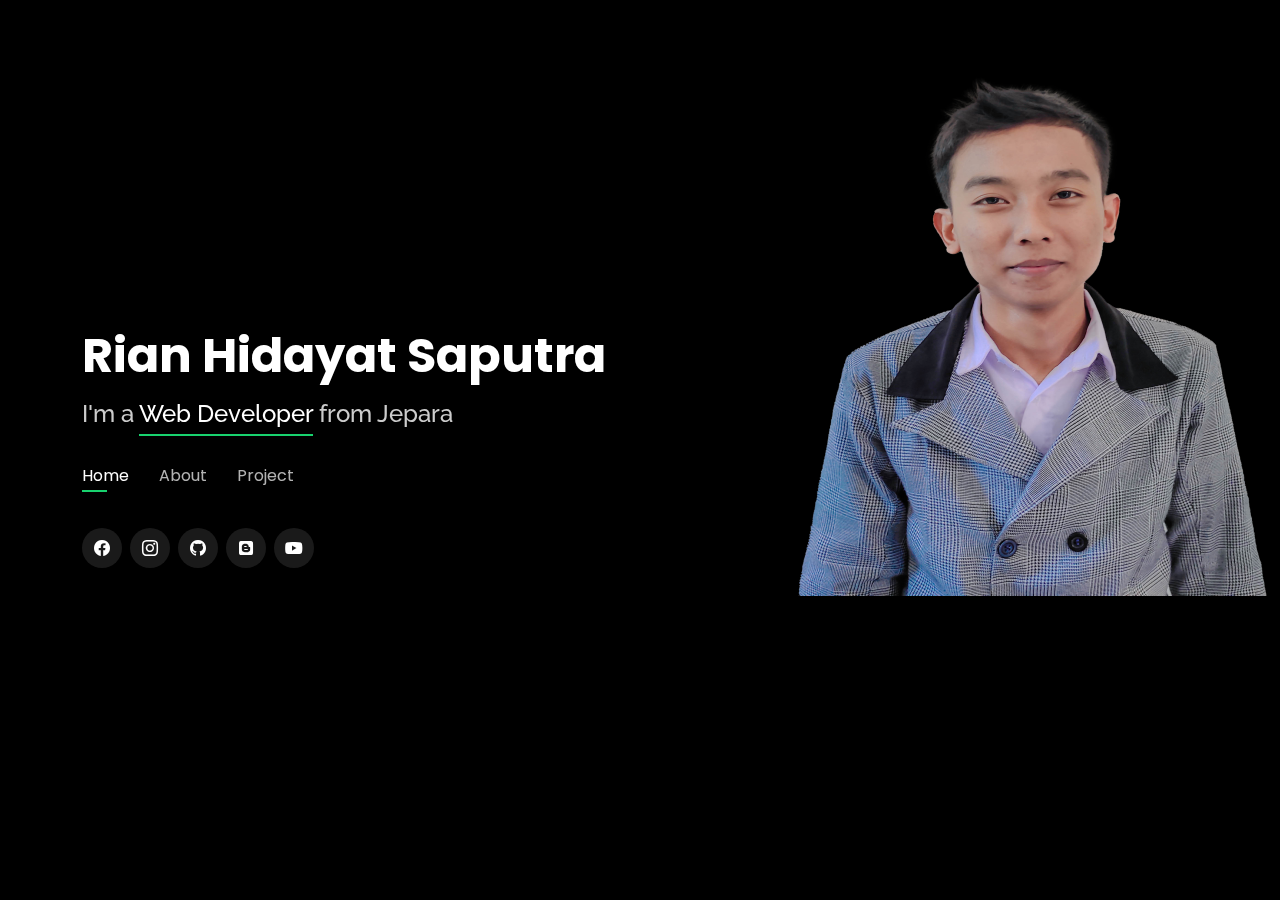
<file: index.html>
<!DOCTYPE html>
<html lang="en">

<head>
  <meta charset="utf-8">
  <meta content="width=device-width, initial-scale=1.0" name="viewport">

  <title>My Portfolio</title>
  <meta content="" name="description">
  <meta content="" name="keywords">

  <!-- Favicons -->
  <link href="assets/img/favicon.png" rel="icon">
  <link href="assets/img/apple-touch-icon.png" rel="apple-touch-icon">

  <!-- Google Fonts -->
  <link href="https://fonts.googleapis.com/css?family=Open+Sans:300,300i,400,400i,600,600i,700,700i|Raleway:300,300i,400,400i,500,500i,600,600i,700,700i|Poppins:300,300i,400,400i,500,500i,600,600i,700,700i" rel="stylesheet">

  

  <!-- Vendor CSS Files -->
  <link href="assets/vendor/bootstrap/css/bootstrap.min.css" rel="stylesheet">
  <link href="assets/vendor/bootstrap-icons/bootstrap-icons.css" rel="stylesheet">
  <link href="assets/vendor/fontawesome/css/all.css" rel="stylesheet">
  <link href="assets/vendor/boxicons/css/boxicons.min.css" rel="stylesheet">
  <link href="assets/vendor/glightbox/css/glightbox.min.css" rel="stylesheet">
  <link href="assets/vendor/remixicon/remixicon.css" rel="stylesheet">
  <link href="assets/vendor/swiper/swiper-bundle.min.css" rel="stylesheet">

  <!-- Template Main CSS File -->
  <link href="assets/css/style.css" rel="stylesheet">

  <!-- =======================================================
  * Template Name: Personal - v4.7.0
  * Template URL: https://bootstrapmade.com/personal-free-resume-bootstrap-template/
  * Author: BootstrapMade.com
  * License: https://bootstrapmade.com/license/
  ======================================================== -->
</head>

<body>

  <!-- ======= Header ======= -->
  <header id="header">
    <div class="container">
      
        <h1><a href="index.html">Rian Hidayat Saputra</a></h1>
        <!-- Uncomment below if you prefer to use an image logo -->
        <!-- <a href="index.html" class="mr-auto"><img src="assets/img/logo.png" alt="rian" class="img-fluid"></a> -->
        <h2>I'm a <span>Web Developer</span> from Jepara</h2>
  
        <nav id="navbar" class="navbar">
          <ul>
            <li><a class="nav-link active" href="#header">Home</a></li>
            <li><a class="nav-link" href="#about">About</a></li>
            <li><a class="nav-link" href="portfolio-details.html">Project</a></li>
            <!-- <li><a class="nav-link" href="#services">Services</a></li>
            <li><a class="nav-link" href="#portfolio">Portfolio</a></li> -->
            <!-- <li><a class="nav-link" href="#contact">Contact</a></li> -->
          </ul>
          <i class="bi bi-list mobile-nav-toggle"></i>
        </nav><!-- .navbar -->
  
        <div class="social-links">
          <a href="https://web.facebook.com/kjie.rian" class="facebook"><i class="bi bi-facebook"></i></a>
          <a href="https://www.instagram.com/jendraltengue/" class="instagram"><i class="bi bi-instagram"></i></a>
          <a href="https://github.com/RianHidayatSaputra/" class="github"><i class="bi bi-github"></i></a>
          <a href="https://cintatentangislam.blogspot.com/" class="blog"><i class="fa-brands fa-blogger"></i></a>
          <a href="https://www.youtube.com/channel/UCW2GZzA5-RWEfnoBkl85Hmg" class="blog"><i class="fa-brands fa-youtube"></i></a>
        </div>

    </div>
  </header><!-- End Header -->

  <!-- ======= About Section ======= -->
  <section id="about" class="about">

    <!-- ======= About Me ======= -->
    <div class="about-me container">

      <div class="section-title">
        <h2>About</h2>
        <p>Learn more about me</p>
      </div>

      <div class="row">
        <div class="col-lg-4" data-aos="fade-right">
          <img src="new.jpeg" class="img-fluid" alt="rian">
        </div>
        <div class="col-lg-8 pt-4 pt-lg-0 content" data-aos="fade-left">
          <h3>Web Developer</h3>
          <p class="fst-italic">
            web developer is my favorite job and hobby.
          </p>
          <div class="row">
            <div class="col-lg-6">
              <ul>
                <li><i class="bi bi-chevron-right"></i> <strong>Birthday:</strong> <span>2 December 2004</span></li>
                <li><i class="bi bi-chevron-right"></i> <strong>Phone:</strong> <span>+62 812-3748-2375</span></li>
                <li><i class="bi bi-chevron-right"></i> <strong>City:</strong> <span>Jepara, Jawa Tengah, Indonesia</span></li>
              </ul>
            </div>
            <div class="col-lg-6">
              <ul>
                <li><i class="bi bi-chevron-right"></i> <strong>Age:</strong> <span>17</span></li>
                <li><i class="bi bi-chevron-right"></i> <strong>Email:</strong> <span>jendraltengue123@gmail.com</span></li>
              </ul>
            </div>
          </div>
          <p>
            In this field, I learned how important logic is, because web developers don't just talk about being smart, but also prioritize the logic of how a system or application will run in the future.
          </p>
        </div>
      </div>

    </div><!-- End About Me -->

    
  <!-- ======= Contact Section ======= -->
  <!-- <section id="contact" class="contact">
    <div class="container">

      <div class="section-title">
        <h2>Contact</h2>
        <p>Contact Me</p>
      </div>

      <div class="row mt-2">

        <div class="col-md-6 d-flex align-items-stretch">
          <div class="info-box">
            <i class="bx bx-map"></i>
            <h3>My Address</h3>
            <p>Tulakan RT 06/RW 07, Donorojo, Jepara</p>
          </div>
        </div>

        <div class="col-md-6 mt-4 mt-md-0 d-flex align-items-stretch">
          <div class="info-box">
            <i class="bx bx-share-alt"></i>
            <h3>Social Profiles</h3>
            <div class="social-links">
              <a href="https://web.facebook.com/kjie.rian" class="facebook"><i class="bi bi-facebook"></i></a>
              <a href="https://www.instagram.com/jendraltengue/" class="instagram"><i class="bi bi-instagram"></i></a>
              <a href="https://github.com/RianHidayatSaputra/" class="github"><i class="bi bi-github"></i></a>
              <a href="https://cintatentangislam.blogspot.com/" class="blog"><i class="fa-brands fa-blogger"></i></a>
            </div>
          </div>
        </div>

        <div class="col-md-6 mt-4 d-flex align-items-stretch">
          <div class="info-box">
            <i class="bx bx-envelope"></i>
            <h3>Email Me</h3>
            <p>jendraltengue123@gmail.com</p>
          </div>
        </div>
        <div class="col-md-6 mt-4 d-flex align-items-stretch">
          <div class="info-box">
            <i class="bx bx-phone-call"></i>
            <h3>Call Me</h3>
            <p>+62 821-3456-9187</p>
          </div>
        </div>
      </div>
      <form action="#" method="post" role="form" class="php-email-form mt-4">
        <div class="row">
          <div class="col-md-6 form-group">
            <input type="text" name="name" class="form-control" id="name" placeholder="Your Name" required>
          </div>
          <div class="col-md-6 form-group mt-3 mt-md-0">
            <input type="email" class="form-control" name="email" id="email" placeholder="Your Email" required>
          </div>
        </div>
        <div class="form-group mt-3">
          <input type="text" class="form-control" name="school" id="school" placeholder="School" required>
        </div>
        <div class="form-group mt-3">
          <textarea class="form-control" name="message" rows="5" placeholder="Message" required></textarea>
        </div>
        <div class="my-3">
          <div class="loading">Loading</div>
          <div class="error-message"></div>
          <div class="sent-message">Your message has been sent. Thank you!</div>
        </div>
        <div class="text-center"><button type="submit" name="submit">Send Message <i class="fa fa-arrow-right"></i></button></div>
      </form>

    </div>
  </section>End Contact Section -->

  <!-- Vendor JS Files -->
  <script src="assets/vendor/purecounter/purecounter.js"></script>
  <script src="assets/vendor/bootstrap/js/bootstrap.bundle.min.js"></script>
  <script src="assets/vendor/glightbox/js/glightbox.min.js"></script>
  <script src="assets/vendor/isotope-layout/isotope.pkgd.min.js"></script>
  <script src="assets/vendor/swiper/swiper-bundle.min.js"></script>
  <script src="assets/vendor/waypoints/noframework.waypoints.js"></script>
  <script src="assets/vendor/php-email-form/validate.js"></script>

  <!-- Template Main JS File -->
  <script src="assets/js/main.js"></script>
  <script src="https://code.jquery.com/jquery-3.6.0.js" integrity="sha256-H+K7U5CnXl1h5ywQfKtSj8PCmoN9aaq30gDh27Xc0jk=" crossorigin="anonymous"></script>

</body>

</html>
</file>
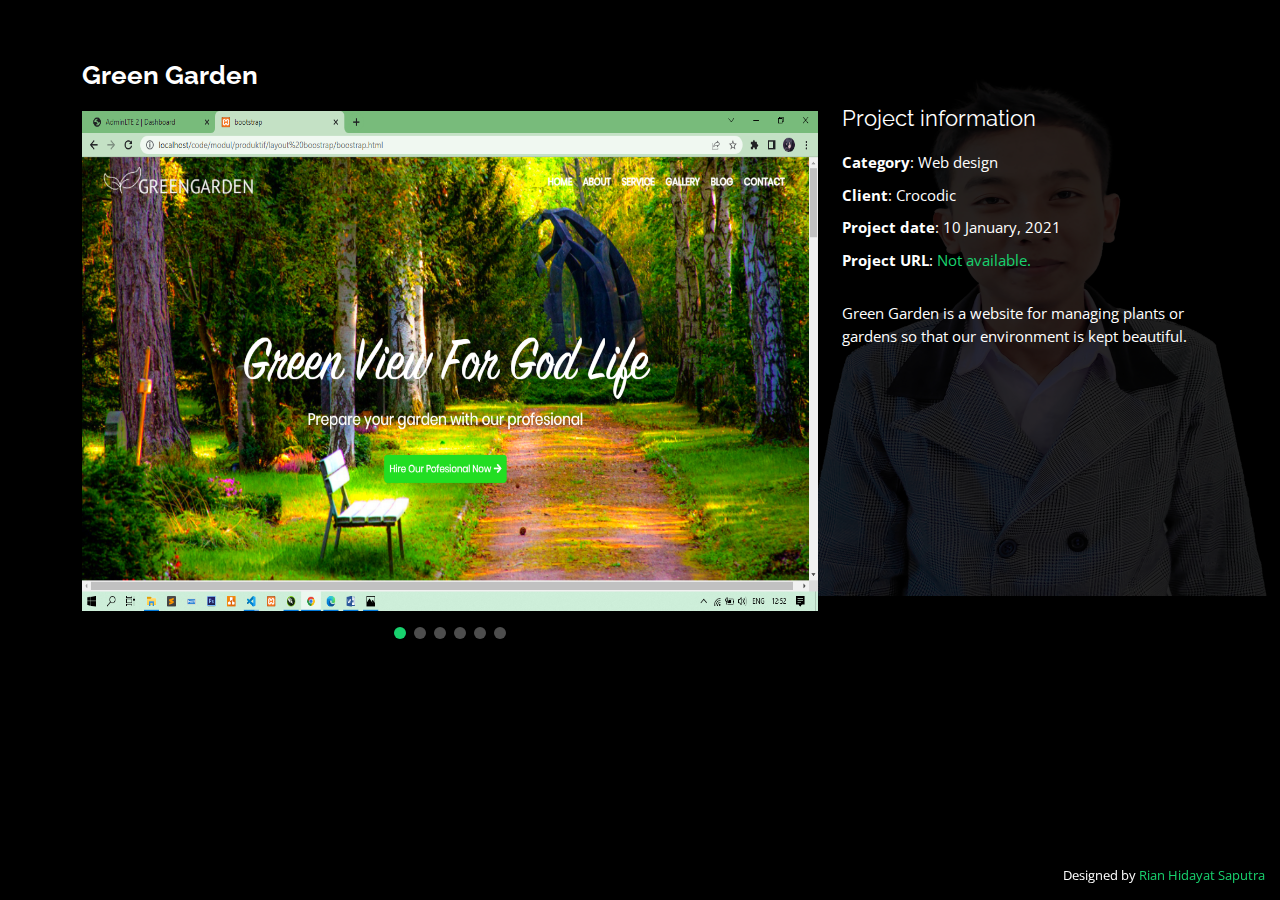
<file: portfolio-details.html>
<!DOCTYPE html>
<html lang="en">

<head>
  <meta charset="utf-8">
  <meta content="width=device-width, initial-scale=1.0" name="viewport">

  <title>My Portfolio</title>
  <meta content="" name="description">
  <meta content="" name="keywords">

  <!-- Favicons -->
  <link href="assets/img/favicon.png" rel="icon">
  <link href="assets/img/apple-touch-icon.png" rel="apple-touch-icon">

  <!-- Google Fonts -->
  <link href="https://fonts.googleapis.com/css?family=Open+Sans:300,300i,400,400i,600,600i,700,700i|Raleway:300,300i,400,400i,500,500i,600,600i,700,700i|Poppins:300,300i,400,400i,500,500i,600,600i,700,700i" rel="stylesheet">

  <!-- Vendor CSS Files -->
  <link href="assets/vendor/bootstrap/css/bootstrap.min.css" rel="stylesheet">
  <link href="assets/vendor/bootstrap-icons/bootstrap-icons.css" rel="stylesheet">
  <link href="assets/vendor/boxicons/css/boxicons.min.css" rel="stylesheet">
  <link href="assets/vendor/glightbox/css/glightbox.min.css" rel="stylesheet">
  <link href="assets/vendor/remixicon/remixicon.css" rel="stylesheet">
  <link href="assets/vendor/swiper/swiper-bundle.min.css" rel="stylesheet">

  <!-- Template Main CSS File -->
  <link href="assets/css/style.css" rel="stylesheet">

  <!-- =======================================================
  * Template Name: Personal - v4.7.0
  * Template URL: https://bootstrapmade.com/personal-free-resume-bootstrap-template/
  * Author: BootstrapMade.com
  * License: https://bootstrapmade.com/license/
  ======================================================== -->
</head>

<body>

  <main id="main">

    <!-- ======= Portfolio Details ======= -->
    <div id="portfolio-details" class="portfolio-details">
      <div class="container">

        <div class="row">

          <div class="col-lg-8">
            <h2 class="portfolio-title">Green Garden</h2>

            <div class="portfolio-details-slider swiper">
              <div class="swiper-wrapper align-items-center">

                <div class="swiper-slide">
                  <img src="gg1.png" alt="rian" class="img-fluid">
                </div>

                <div class="swiper-slide">
                  <img src="gg2.png" alt="rian" class="img-fluid">
                </div>

                <div class="swiper-slide">
                  <img src="gg3.png" alt="rian" class="img-fluid">
                </div>

                <div class="swiper-slide">
                  <img src="gg4.png" alt="rian" class="img-fluid">
                </div>

                <div class="swiper-slide">
                  <img src="gg5.png" alt="rian" class="img-fluid">
                </div>

                <div class="swiper-slide">
                  <img src="gg6.png" alt="rian" class="img-fluid">
                </div>

              </div>
              <div class="swiper-pagination"></div>
            </div>

          </div>

          <div class="col-lg-4 portfolio-info">
            <h3>Project information</h3>
            <ul>
              <li><strong>Category</strong>: Web design</li>
              <li><strong>Client</strong>: Crocodic</li>
              <li><strong>Project date</strong>: 10 January, 2021</li>
              <li><strong>Project URL</strong>: <a href="#">Not available.</a></li>
            </ul>

            <p>
              Green Garden is a website for managing plants or gardens so that our environment is kept beautiful.
            </p>
          </div>

        </div>

      </div>
    </div><!-- End Portfolio Details -->

  </main><!-- End #main -->

  <div class="credits">
    <!-- All the links in the footer should remain intact. -->
    <!-- You can delete the links only if you purchased the pro version. -->
    <!-- Licensing information: https://bootstrapmade.com/license/ -->
    <!-- Purchase the pro version with working PHP/AJAX contact form: https://bootstrapmade.com/personal-free-resume-bootstrap-template/ -->
    Designed by <a href="index.html">Rian Hidayat Saputra</a>
  </div>

  <!-- Vendor JS Files -->
  <script src="assets/vendor/purecounter/purecounter.js"></script>
  <script src="assets/vendor/bootstrap/js/bootstrap.bundle.min.js"></script>
  <script src="assets/vendor/glightbox/js/glightbox.min.js"></script>
  <script src="assets/vendor/isotope-layout/isotope.pkgd.min.js"></script>
  <script src="assets/vendor/swiper/swiper-bundle.min.js"></script>
  <script src="assets/vendor/waypoints/noframework.waypoints.js"></script>
  <script src="assets/vendor/php-email-form/validate.js"></script>

  <!-- Template Main JS File -->
  <script src="assets/js/main.js"></script>

</body>

</html>
</file>
<file: assets/css/style.css>
/**
* Template Name: Personal - v4.7.0
* Template URL: https://bootstrapmade.com/personal-free-resume-bootstrap-template/
* Author: BootstrapMade.com
* License: https://bootstrapmade.com/license/
*/

/*--------------------------------------------------------------
# General
--------------------------------------------------------------*/

body {
  font-family: "Open Sans", sans-serif;
  background-color: #040404;
  color: #fff;
  position: relative;
  background: transparent;
}
body::before {
  content: "";
  position: fixed;
  background: #040404 url("../img/bg6.png") top right no-repeat;
  left: 0;
  right: 0;
  top: 0;
  height: 100vh;
  z-index: -1;
}
@media (min-width: 1024px) {
  body::before {
    background-attachment: fixed;
  }
}

main .portfolio-details .container .row .col-lg-8 .portfolio-details-slider .swiper-wrapper .swiper-slide img {
  height: 500px;
}

a {
  color: #18d26e;
  text-decoration: none;
}

a:hover {
  color: #35e888;
  text-decoration: none;
}

h1, h2, h3, h4, h5, h6 {
  font-family: "Raleway", sans-serif;
}

/*--------------------------------------------------------------
# Header
--------------------------------------------------------------*/
#header {
  transition: ease-in-out 0.3s;
  position: relative;
  height: 100vh;
  display: flex;
  align-items: center;
  z-index: 997;
  overflow-y: auto;
}
#header * {
  transition: ease-in-out 0.3s;
}
#header h1 {
  font-size: 48px;
  margin: 0;
  padding: 0;
  line-height: 1;
  font-weight: 700;
  font-family: "Poppins", sans-serif;
}
#header h1 a, #header h1 a:hover {
  color: #fff;
  line-height: 1;
  display: inline-block;
}
#header h2 {
  font-size: 24px;
  margin-top: 20px;
  color: rgba(255, 255, 255, 0.8);
}
#header h2 span {
  color: #fff;
  border-bottom: 2px solid #18d26e;
  padding-bottom: 6px;
}
#header img {
  padding: 0;
  margin: 0;
}
#header .social-links {
  margin-top: 40px;
  display: flex;
}
#header .social-links a {
  font-size: 16px;
  display: flex;
  justify-content: center;
  align-items: center;
  background: rgba(255, 255, 255, 0.1);
  color: #fff;
  line-height: 1;
  margin-right: 8px;
  border-radius: 50%;
  width: 40px;
  height: 40px;
}
#header .social-links a:hover {
  background: #18d26e;
}
@media (max-width: 992px) {
  #header h1 {
    font-size: 36px;
  }
  #header h2 {
    font-size: 20px;
    line-height: 30px;
  }
  #header .social-links {
    margin-top: 15px;
  }
  #header .container {
    display: flex;
    flex-direction: column;
    align-items: center;
  }
}

/* Header Top */
#header.header-top {
  height: 80px;
  position: fixed;
  left: 0;
  top: 0;
  right: 0;
  background: rgba(0, 0, 0, 0.9);
}
#header.header-top .social-links, #header.header-top h2 {
  display: none;
}
#header.header-top h1 {
  margin-right: auto;
  font-size: 36px;
}
#header.header-top .container {
  display: flex;
  align-items: center;
}
#header.header-top .navbar {
  margin: 0;
}
@media (max-width: 768px) {
  #header.header-top {
    height: 60px;
  }
  #header.header-top h1 {
    font-size: 26px;
  }
}

/*--------------------------------------------------------------
# Navigation Menu
--------------------------------------------------------------*/
/**
* Desktop Navigation 
*/
.navbar {
  padding: 0;
  margin-top: 35px;
}
.navbar ul {
  margin: 0;
  padding: 0;
  display: flex;
  list-style: none;
  align-items: center;
}
.navbar li {
  position: relative;
}
.navbar li + li {
  margin-left: 30px;
}
.navbar a, .navbar a:focus {
  display: flex;
  align-items: center;
  justify-content: space-between;
  padding: 0;
  font-family: "Poppins", sans-serif;
  font-size: 16px;
  font-weight: 400;
  color: rgba(255, 255, 255, 0.7);
  white-space: nowrap;
  transition: 0.3s;
}
.navbar a i, .navbar a:focus i {
  font-size: 12px;
  line-height: 0;
  margin-left: 5px;
}
.navbar a:before {
  content: "";
  position: absolute;
  width: 0;
  height: 2px;
  bottom: -4px;
  left: 0;
  background-color: #18d26e;
  visibility: hidden;
  width: 0px;
  transition: all 0.3s ease-in-out 0s;
}
.navbar a:hover:before, .navbar li:hover > a:before, .navbar .active:before {
  visibility: visible;
  width: 25px;
}
.navbar a:hover, .navbar .active, .navbar .active:focus, .navbar li:hover > a {
  color: #fff;
}

/**
* Mobile Navigation 
*/
.mobile-nav-toggle {
  color: #fff;
  font-size: 28px;
  cursor: pointer;
  display: none;
  line-height: 0;
  transition: 0.5s;
  position: fixed;
  right: 15px;
  top: 15px;
}

@media (max-width: 991px) {
  .mobile-nav-toggle {
    display: block;
  }

  .navbar ul {
    display: none;
  }
}
.navbar-mobile {
  position: fixed;
  overflow: hidden;
  top: 0;
  right: 0;
  left: 0;
  bottom: 0;
  background: rgba(0, 0, 0, 0.9);
  transition: 0.3s;
  z-index: 999;
  margin-top: 0;
}
.navbar-mobile .mobile-nav-toggle {
  position: absolute;
  top: 15px;
  right: 15px;
}
.navbar-mobile ul {
  display: block;
  position: absolute;
  top: 55px;
  right: 15px;
  bottom: 45px;
  left: 15px;
  padding: 10px 0;
  overflow-y: auto;
  transition: 0.3s;
  border: 2px solid rgba(255, 255, 255, 0.2);
}
.navbar-mobile li {
  padding: 12px 20px;
}
.navbar-mobile li + li {
  margin: 0;
}
.navbar-mobile a, .navbar-mobile a:focus {
  font-size: 16px;
  position: relative;
}

/*--------------------------------------------------------------
# Sections General
--------------------------------------------------------------*/
section {
  overflow: hidden;
  position: absolute;
  width: 100%;
  top: 140px;
  bottom: 100%;
  opacity: 0;
  transition: ease-in-out 0.4s;
  z-index: 2;
}
section.section-show {
  top: 100px;
  bottom: auto;
  opacity: 1;
  padding-bottom: 45px;
}
section .container {
  background: rgba(0, 0, 0, 0.9);
  padding: 30px;
}
@media (max-width: 768px) {
  section {
    top: 120px;
  }
  section.section-show {
    top: 80px;
  }
}

.section-title h2 {
  font-size: 14px;
  font-weight: 500;
  padding: 0;
  line-height: 1px;
  margin: 0 0 20px 0;
  letter-spacing: 2px;
  text-transform: uppercase;
  color: #aaaaaa;
  font-family: "Poppins", sans-serif;
}
.section-title h2::after {
  content: "";
  width: 120px;
  height: 1px;
  display: inline-block;
  background: #4ceb95;
  margin: 4px 10px;
}
.section-title p {
  margin: 0;
  margin: -15px 0 15px 0;
  font-size: 36px;
  font-weight: 700;
  text-transform: uppercase;
  font-family: "Poppins", sans-serif;
  color: #fff;
}

/*--------------------------------------------------------------
# About
--------------------------------------------------------------*/
.about-me .content h3 {
  font-weight: 700;
  font-size: 26px;
  color: #18d26e;
}
.about-me .content ul {
  list-style: none;
  padding: 0;
}
.about-me .content ul li {
  margin-bottom: 20px;
  display: flex;
  align-items: center;
}
.about-me .content ul strong {
  margin-right: 10px;
}
.about-me .content ul i {
  font-size: 16px;
  margin-right: 5px;
  color: #18d26e;
  line-height: 0;
}
.about-me .content p:last-child {
  margin-bottom: 0;
}

/*--------------------------------------------------------------
# Counts
--------------------------------------------------------------*/
.counts {
  padding: 70px 0 60px;
}
.counts .count-box {
  padding: 30px 30px 25px 30px;
  width: 100%;
  position: relative;
  text-align: center;
  background: rgba(255, 255, 255, 0.08);
}
.counts .count-box i {
  position: absolute;
  top: -25px;
  left: 50%;
  transform: translateX(-50%);
  font-size: 24px;
  background: rgba(255, 255, 255, 0.1);
  padding: 12px;
  color: #18d26e;
  border-radius: 50px;
  line-height: 0;
}
.counts .count-box span {
  font-size: 36px;
  display: block;
  font-weight: 600;
  color: #fff;
}
.counts .count-box p {
  padding: 0;
  margin: 0;
  font-family: "Raleway", sans-serif;
  font-size: 14px;
}

/*--------------------------------------------------------------
# Skills
--------------------------------------------------------------*/
.skills .progress {
  height: 60px;
  display: block;
  background: none;
  border-radius: 0;
}
.skills .progress .skill {
  padding: 10px 0;
  margin: 0;
  text-transform: uppercase;
  display: block;
  font-weight: 600;
  font-family: "Poppins", sans-serif;
  color: #fff;
}
.skills .progress .skill .val {
  float: right;
  font-style: normal;
}
.skills .progress-bar-wrap {
  background: rgba(255, 255, 255, 0.2);
}
.skills .progress-bar {
  width: 1px;
  height: 10px;
  transition: 0.9s;
  background-color: #18d26e;
}

/*--------------------------------------------------------------
# Interests
--------------------------------------------------------------*/
.interests .icon-box {
  display: flex;
  align-items: center;
  padding: 20px;
  background: rgba(255, 255, 255, 0.08);
  transition: ease-in-out 0.3s;
}
.interests .icon-box i {
  font-size: 32px;
  padding-right: 10px;
  line-height: 1;
}
.interests .icon-box h3 {
  font-weight: 700;
  margin: 0;
  padding: 0;
  line-height: 1;
  font-size: 16px;
  color: #fff;
}
.interests .icon-box:hover {
  background: rgba(255, 255, 255, 0.12);
}

/*--------------------------------------------------------------
# Testimonials
--------------------------------------------------------------*/
.testimonials .testimonials-carousel, .testimonials .testimonials-slider {
  overflow: hidden;
}
.testimonials .testimonial-item {
  box-sizing: content-box;
  min-height: 320px;
}
.testimonials .testimonial-item .testimonial-img {
  width: 90px;
  border-radius: 50%;
  margin: -40px 0 0 40px;
  position: relative;
  z-index: 2;
  border: 6px solid rgba(255, 255, 255, 0.12);
}
.testimonials .testimonial-item h3 {
  font-size: 18px;
  font-weight: bold;
  margin: 10px 0 5px 45px;
  color: #fff;
}
.testimonials .testimonial-item h4 {
  font-size: 14px;
  color: #999;
  margin: 0 0 0 45px;
}
.testimonials .testimonial-item .quote-icon-left, .testimonials .testimonial-item .quote-icon-right {
  color: rgba(255, 255, 255, 0.25);
  font-size: 26px;
}
.testimonials .testimonial-item .quote-icon-left {
  display: inline-block;
  left: -5px;
  position: relative;
}
.testimonials .testimonial-item .quote-icon-right {
  display: inline-block;
  right: -5px;
  position: relative;
  top: 10px;
}
.testimonials .testimonial-item p {
  font-style: italic;
  margin: 0 15px 0 15px;
  padding: 20px 20px 60px 20px;
  background: rgba(255, 255, 255, 0.1);
  position: relative;
  border-radius: 6px;
  position: relative;
  z-index: 1;
}
.testimonials .swiper-pagination {
  margin-top: 20px;
  position: relative;
}
.testimonials .swiper-pagination .swiper-pagination-bullet {
  width: 12px;
  height: 12px;
  opacity: 1;
  background-color: rgba(255, 255, 255, 0.3);
}
.testimonials .swiper-pagination .swiper-pagination-bullet-active {
  background-color: #18d26e;
}

/*--------------------------------------------------------------
# Resume
--------------------------------------------------------------*/
.resume .resume-title {
  font-size: 26px;
  font-weight: 700;
  margin-top: 20px;
  margin-bottom: 20px;
  color: #fff;
}
.resume .resume-item {
  padding: 0 0 20px 20px;
  margin-top: -2px;
  border-left: 2px solid rgba(255, 255, 255, 0.2);
  position: relative;
}
.resume .resume-item h4 {
  line-height: 18px;
  font-size: 18px;
  font-weight: 600;
  text-transform: uppercase;
  font-family: "Poppins", sans-serif;
  color: #18d26e;
  margin-bottom: 10px;
}
.resume .resume-item h5 {
  font-size: 16px;
  background: rgba(255, 255, 255, 0.15);
  padding: 5px 15px;
  display: inline-block;
  font-weight: 600;
  margin-bottom: 10px;
}
.resume .resume-item ul {
  padding-left: 20px;
}
.resume .resume-item ul li {
  padding-bottom: 10px;
}
.resume .resume-item:last-child {
  padding-bottom: 0;
}
.resume .resume-item::before {
  content: "";
  position: absolute;
  width: 16px;
  height: 16px;
  border-radius: 50px;
  left: -9px;
  top: 0;
  background: #18d26e;
  border: 2px solid #18d26e;
}

/*--------------------------------------------------------------
# Services
--------------------------------------------------------------*/
.services .icon-box {
  text-align: center;
  background: rgba(204, 204, 204, 0.1);
  padding: 80px 20px;
  transition: all ease-in-out 0.3s;
}
.services .icon-box .icon {
  margin: 0 auto;
  width: 64px;
  height: 64px;
  background: #18d26e;
  border-radius: 5px;
  transition: all 0.3s ease-out 0s;
  display: flex;
  align-items: center;
  justify-content: center;
  margin-bottom: 20px;
  transform-style: preserve-3d;
}
.services .icon-box .icon i {
  color: #fff;
  font-size: 28px;
}
.services .icon-box .icon::before {
  position: absolute;
  content: "";
  left: -8px;
  top: -8px;
  height: 100%;
  width: 100%;
  background: rgba(255, 255, 255, 0.15);
  border-radius: 5px;
  transition: all 0.3s ease-out 0s;
  transform: translateZ(-1px);
}
.services .icon-box h4 {
  font-weight: 700;
  margin-bottom: 15px;
  font-size: 24px;
}
.services .icon-box h4 a {
  color: #fff;
}
.services .icon-box p {
  line-height: 24px;
  font-size: 14px;
  margin-bottom: 0;
}
.services .icon-box:hover {
  background: #18d26e;
  border-color: #18d26e;
}
.services .icon-box:hover .icon {
  background: #fff;
}
.services .icon-box:hover .icon i {
  color: #18d26e;
}
.services .icon-box:hover .icon::before {
  background: #35e888;
}
.services .icon-box:hover h4 a, .services .icon-box:hover p {
  color: #fff;
}

/*--------------------------------------------------------------
# Portfolio
--------------------------------------------------------------*/
.portfolio .portfolio-item {
  margin-bottom: 30px;
}
.portfolio #portfolio-flters {
  padding: 0;
  margin: 0 auto 15px auto;
  list-style: none;
  text-align: center;
  border-radius: 50px;
  padding: 2px 15px;
}
.portfolio #portfolio-flters li {
  cursor: pointer;
  display: inline-block;
  padding: 8px 16px 10px 16px;
  font-size: 14px;
  font-weight: 600;
  line-height: 1;
  text-transform: uppercase;
  color: #fff;
  background: rgba(255, 255, 255, 0.1);
  margin: 0 3px 10px 3px;
  transition: all 0.3s ease-in-out;
  border-radius: 4px;
}
.portfolio #portfolio-flters li:hover, .portfolio #portfolio-flters li.filter-active {
  background: #18d26e;
}
.portfolio #portfolio-flters li:last-child {
  margin-right: 0;
}
.portfolio .portfolio-wrap {
  transition: 0.3s;
  position: relative;
  overflow: hidden;
  z-index: 1;
  background: rgba(0, 0, 0, 0.6);
}
.portfolio .portfolio-wrap::before {
  content: "";
  background: rgba(0, 0, 0, 0.6);
  position: absolute;
  left: 30px;
  right: 30px;
  top: 30px;
  bottom: 30px;
  transition: all ease-in-out 0.3s;
  z-index: 2;
  opacity: 0;
}
.portfolio .portfolio-wrap .portfolio-info {
  opacity: 0;
  position: absolute;
  top: 0;
  left: 0;
  right: 0;
  bottom: 0;
  text-align: center;
  z-index: 3;
  transition: all ease-in-out 0.3s;
  display: flex;
  flex-direction: column;
  justify-content: center;
  align-items: center;
}
.portfolio .portfolio-wrap .portfolio-info::before {
  display: block;
  content: "";
  width: 48px;
  height: 48px;
  position: absolute;
  top: 35px;
  left: 35px;
  border-top: 3px solid #fff;
  border-left: 3px solid #fff;
  transition: all 0.5s ease 0s;
  z-index: 9994;
}
.portfolio .portfolio-wrap .portfolio-info::after {
  display: block;
  content: "";
  width: 48px;
  height: 48px;
  position: absolute;
  bottom: 35px;
  right: 35px;
  border-bottom: 3px solid #fff;
  border-right: 3px solid #fff;
  transition: all 0.5s ease 0s;
  z-index: 9994;
}
.portfolio .portfolio-wrap .portfolio-info h4 {
  font-size: 20px;
  color: #fff;
  font-weight: 600;
}
.portfolio .portfolio-wrap .portfolio-info p {
  color: #ffffff;
  font-size: 14px;
  text-transform: uppercase;
  padding: 0;
  margin: 0;
}
.portfolio .portfolio-wrap .portfolio-links {
  text-align: center;
  z-index: 4;
}
.portfolio .portfolio-wrap .portfolio-links a {
  color: #fff;
  margin: 0 2px;
  font-size: 28px;
  display: inline-block;
  transition: 0.3s;
}
.portfolio .portfolio-wrap .portfolio-links a:hover {
  color: #63eda3;
}
.portfolio .portfolio-wrap:hover::before {
  top: 0;
  left: 0;
  right: 0;
  bottom: 0;
  opacity: 1;
}
.portfolio .portfolio-wrap:hover .portfolio-info {
  opacity: 1;
}
.portfolio .portfolio-wrap:hover .portfolio-info::before {
  top: 15px;
  left: 15px;
}
.portfolio .portfolio-wrap:hover .portfolio-info::after {
  bottom: 15px;
  right: 15px;
}

/*--------------------------------------------------------------
# Portfolio Details
--------------------------------------------------------------*/
.portfolio-details {
  padding-top: 40px;
  background: rgba(0, 0, 0, 0.8);
  position: fixed;
  left: 0;
  right: 0;
  top: 0;
  bottom: 0;
  overflow-y: auto;
}
.portfolio-details .container {
  padding-top: 20px;
  padding-bottom: 40px;
}
.portfolio-details .portfolio-title {
  font-size: 26px;
  font-weight: 700;
  margin-bottom: 20px;
}
.portfolio-details .portfolio-info {
  padding-top: 45px;
}
.portfolio-details .portfolio-info h3 {
  font-size: 22px;
  font-weight: 400;
  margin-bottom: 20px;
}
.portfolio-details .portfolio-info ul {
  list-style: none;
  padding: 0;
  font-size: 15px;
}
.portfolio-details .portfolio-info ul li + li {
  margin-top: 10px;
}
.portfolio-details .portfolio-info p {
  font-size: 15px;
  padding: 15px 0 0 0;
}
@media (max-width: 992px) {
  .portfolio-details .portfolio-info {
    padding-top: 20px;
  }
}
.portfolio-details .swiper-pagination {
  margin-top: 20px;
  position: relative;
}
.portfolio-details .swiper-pagination .swiper-pagination-bullet {
  width: 12px;
  height: 12px;
  opacity: 1;
  background-color: rgba(255, 255, 255, 0.3);
}
.portfolio-details .swiper-pagination .swiper-pagination-bullet-active {
  background-color: #18d26e;
}

/*--------------------------------------------------------------
# Contact
--------------------------------------------------------------*/
.contact .info-box {
  color: #444444;
  padding: 20px;
  width: 100%;
  background: rgba(255, 255, 255, 0.08);
}
.contact .info-box i.bx {
  font-size: 24px;
  color: #18d26e;
  border-radius: 50%;
  padding: 14px;
  float: left;
  background: rgba(255, 255, 255, 0.1);
}
.contact .info-box h3 {
  font-size: 20px;
  color: rgba(255, 255, 255, 0.5);
  font-weight: 700;
  margin: 10px 0 8px 68px;
}
.contact .info-box p {
  padding: 0;
  color: #fff;
  line-height: 24px;
  font-size: 14px;
  margin: 0 0 0 68px;
}
.contact .info-box .social-links {
  margin: 5px 0 0 68px;
  display: flex;
}
.contact .info-box .social-links a {
  font-size: 18px;
  display: inline-block;
  color: #fff;
  line-height: 1;
  margin-right: 12px;
  transition: 0.3s;
}
.contact .info-box .social-links a:hover {
  color: #18d26e;
}
.contact .php-email-form {
  padding: 30px;
  background: rgba(255, 255, 255, 0.08);
}
.contact .php-email-form .error-message {
  display: none;
  background: rgba(255, 255, 255, 0.08);
  background: #ed3c0d;
  text-align: left;
  padding: 15px;
  font-weight: 600;
}
.contact .php-email-form .error-message br + br {
  margin-top: 25px;
}
.contact .php-email-form .sent-message {
  display: none;
  background: rgba(255, 255, 255, 0.08);
  background: #18d26e;
  text-align: center;
  padding: 15px;
  font-weight: 600;
}
.contact .php-email-form .loading {
  display: none;
  background: rgba(255, 255, 255, 0.08);
  text-align: center;
  padding: 15px;
}
.contact .php-email-form .loading:before {
  content: "";
  display: inline-block;
  border-radius: 50%;
  width: 24px;
  height: 24px;
  margin: 0 10px -6px 0;
  border: 3px solid #18d26e;
  border-top-color: #eee;
  -webkit-animation: animate-loading 1s linear infinite;
  animation: animate-loading 1s linear infinite;
}
.contact .php-email-form input, .contact .php-email-form textarea {
  border-radius: 0;
  box-shadow: none;
  font-size: 14px;
  background: rgba(255, 255, 255, 0.08);
  border: 0;
  transition: 0.3s;
  color: #fff;
}
.contact .php-email-form input:focus, .contact .php-email-form textarea:focus {
  background-color: rgba(255, 255, 255, 0.11);
}
.contact .php-email-form input::-moz-placeholder, .contact .php-email-form textarea::-moz-placeholder {
  color: rgba(255, 255, 255, 0.3);
  opacity: 1;
}
.contact .php-email-form input::placeholder, .contact .php-email-form textarea::placeholder {
  color: rgba(255, 255, 255, 0.3);
  opacity: 1;
}
.contact .php-email-form input {
  padding: 10px 15px;
}
.contact .php-email-form textarea {
  padding: 12px 15px;
}
.contact .php-email-form button[type=submit] {
  background: #18d26e;
  border: 0;
  padding: 10px 30px;
  color: #fff;
  transition: 0.4s;
  border-radius: 4px;
}
.contact .php-email-form button[type=submit]:hover {
  background: #15bb62;
}
@-webkit-keyframes animate-loading {
  0% {
    transform: rotate(0deg);
  }
  100% {
    transform: rotate(360deg);
  }
}
@keyframes animate-loading {
  0% {
    transform: rotate(0deg);
  }
  100% {
    transform: rotate(360deg);
  }
}

/*--------------------------------------------------------------
# Credits
--------------------------------------------------------------*/
.credits {
  position: fixed;
  right: 0;
  left: 0;
  bottom: 0;
  padding: 15px;
  text-align: right;
  font-size: 13px;
  color: #fff;
  z-index: 999999;
}
@media (max-width: 992px) {
  .credits {
    text-align: center;
    padding: 10px;
    background: rgba(0, 0, 0, 0.8);
  }
}
.credits a {
  color: #18d26e;
  transition: 0.3s;
}
.credits a:hover {
  color: #fff;
}
</file>
